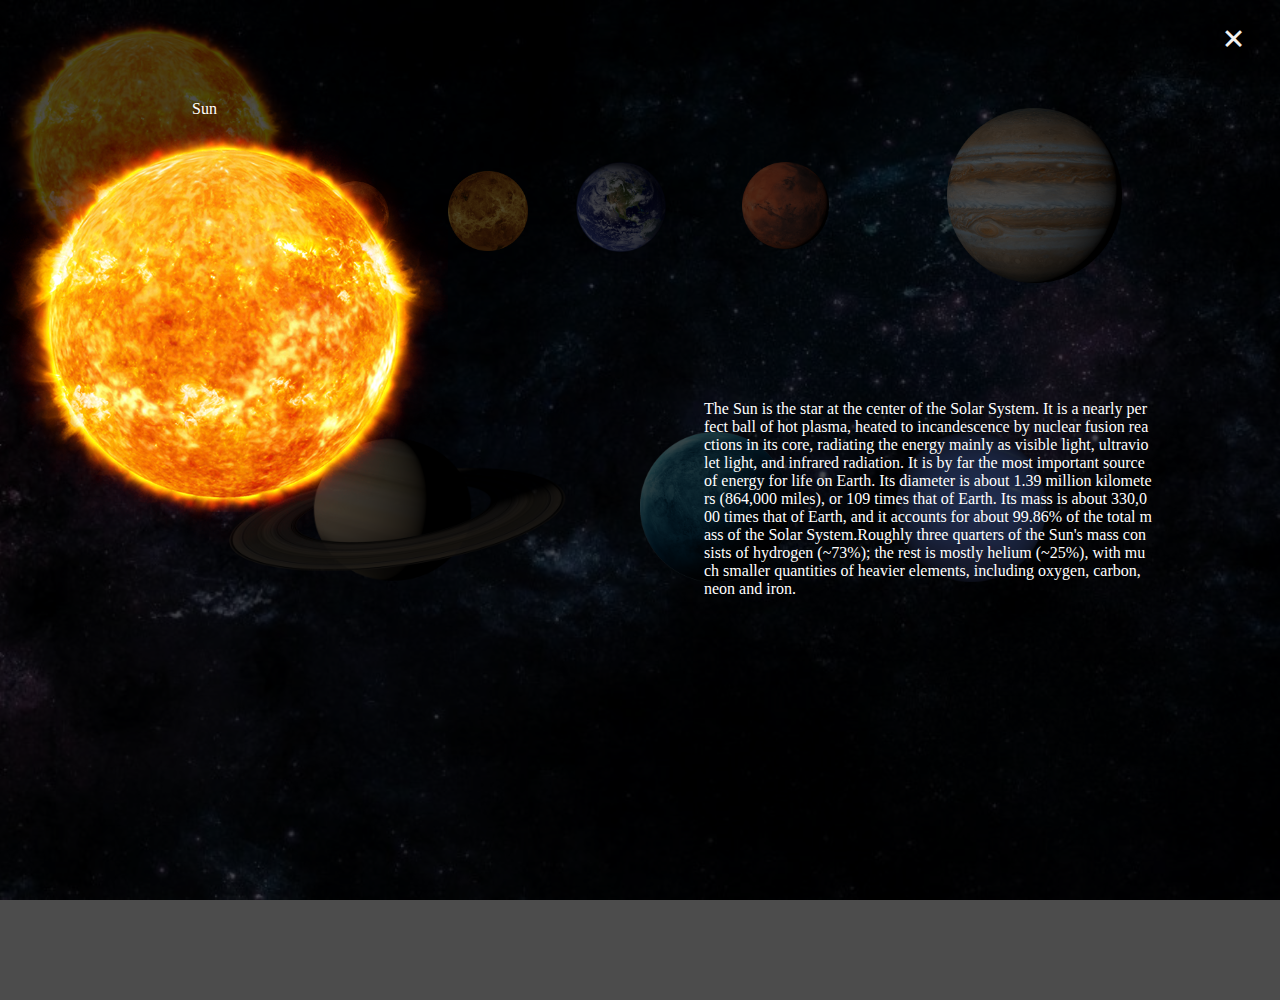
<file: Planetarium/index.html>
<!DOCTYPE html>
<html lang="en">
<head>
    <meta charset="UTF-8">
    <meta http-equiv="X-UA-Compatible" content="IE=edge">
    <meta name="viewport" content="width=device-width, initial-scale=1.0">
    <title>Planetarium</title>
    <link rel="stylesheet" href="style.css">
</head>
<body>
    <main>
        <div class="boxSun">
            <img src="img/Sun.png" class="sun" id="sun">
            <div id="modalSun" class="modalSun">
                <span class="closeSun" onclick="document.getElementById('modalSun').style.display='none'">&times;</span>
                <img class="modalImgSun" id="imgSun" src="img/Sun.png">
                <div id="dataNameSun">Sun</div>
                <div id="dataSun">The Sun is the star at the center of the Solar System. It is a nearly perfect ball of hot plasma, heated to incandescence by nuclear fusion reactions in its core, radiating the energy mainly as visible light, ultraviolet light, and infrared radiation. It is by far the most important source of energy for life on Earth. Its diameter is about 1.39 million kilometers (864,000 miles), or 109 times that of Earth. Its mass is about 330,000 times that of Earth, and it accounts for about 99.86% of the total mass of the Solar System.Roughly three quarters of the Sun's mass consists of hydrogen (~73%); the rest is mostly helium (~25%), with much smaller quantities of heavier elements, including oxygen, carbon, neon and iron.</div>
            </div>
        </div>

        <div class="boxMercury">
            <img src="img/Mercury.png" class="mercury" id="mercury">
            <div id="modalMercury" class="modalMercury">
                <span class="closeMercury" onclick="document.getElementById('modalMercury').style.display='none'">&times;</span>
                <img class="modalImgMercury" id="imgMercury">
                <div id="dataNameMercury"></div>
                <div id="dataMercury"></div>
            </div>
        </div>

        <div class="boxVenus">
            <img src="img/Venus.png" class="venus" id="venus">
            <div id="modalVenus" class="modalVenus">
                <span class="closeVenus" onclick="document.getElementById('modalVenus').style.display='none'">&times;</span>
                <img class="modalImgVenus" id="imgVenus">
                <div id="dataNameVenus"></div>
                <div id="dataVenus"></div>
            </div>
        </div>

        <div class="boxEarth">
            <img src="img/Earth.png" class="earth" id="earth">
            <div id="modalEarth" class="modalEarth">
                <span class="closeEarth" onclick="document.getElementById('modalEarth').style.display='none'">&times;</span>
                <img class="modalImgEarth" id="imgEarth">
                <div id="dataNameEarth"></div>
                <div id="dataEarth"></div>
            </div>
        </div>

        <div class="boxMars">
            <img src="img/Mars.png" class="mars" id="mars">
            <div id="modalMars" class="modalMars">
                <span class="closeMars" onclick="document.getElementById('modalMars').style.display='none'">&times;</span>
                <img class="modalImgMars" id="imgMars">
                <div id="dataNameMars"></div>
                <div id="dataMars"></div>
            </div>
        </div>

        <div class="boxJupiter">
            <img src="img/Jupiter.png" class="jupiter" id="jupiter">
            <div class="modalJupiter" id="modalJupiter">
                <span class="closeJupiter" onclick="document.getElementById('modalJupiter').style.display='none'" >&times;</span>
                <img class="modalImgJupiter" id="imgJupiter">
                <div id="dataNameJupiter"></div>
                <div id="dataJupiter"></div>
            </div>
        </div>

        <div class="boxSaturn">
            <img src="img/Saturn.png" class="saturn" id="saturn">
            <div class="modalSaturn" id="modalSaturn">
                <span class="closeSaturn" onclick="document.getElementById('modalSaturn').style.display='none'">&times;</span>
                <img class="modalImgSaturn" id="imgSaturn">
                <div id="dataNameSaturn"></div>
                <div id="dataSaturn"></div>
            </div>
        </div>

        <div class="boxUranus">
            <img src="img/Uranus.png" class="uranus" id="uranus">
            <div class="modalUranus" id="modalUranus">
                <span class="closeUranus" onclick="document.getElementById('modalUranus').style.display='none'">&times;</span>
                <img class="modalImgUranus" id="imgUranus">
                <div id="dataNameUranus"></div>
                <div id="dataUranus"></div>
            </div>
        </div>

        <div class="boxNeptune">
            <img src="img/Neptune.png" class="neptune" id="neptune">
            <div class="modalNeptune" id="modalNeptune">
                <span class="closeNeptune" onclick="document.getElementById('modalNeptune').style.display='none'">&times;</span>
                <img class="modalImgNeptune" id="imgNeptune">
                <div id="dataNameNeptune"></div>
                <div id="dataNeptune"></div>
            </div>
        </div>

        <script src="script.js"></script>
    </main>
</body>
</html>
</file>
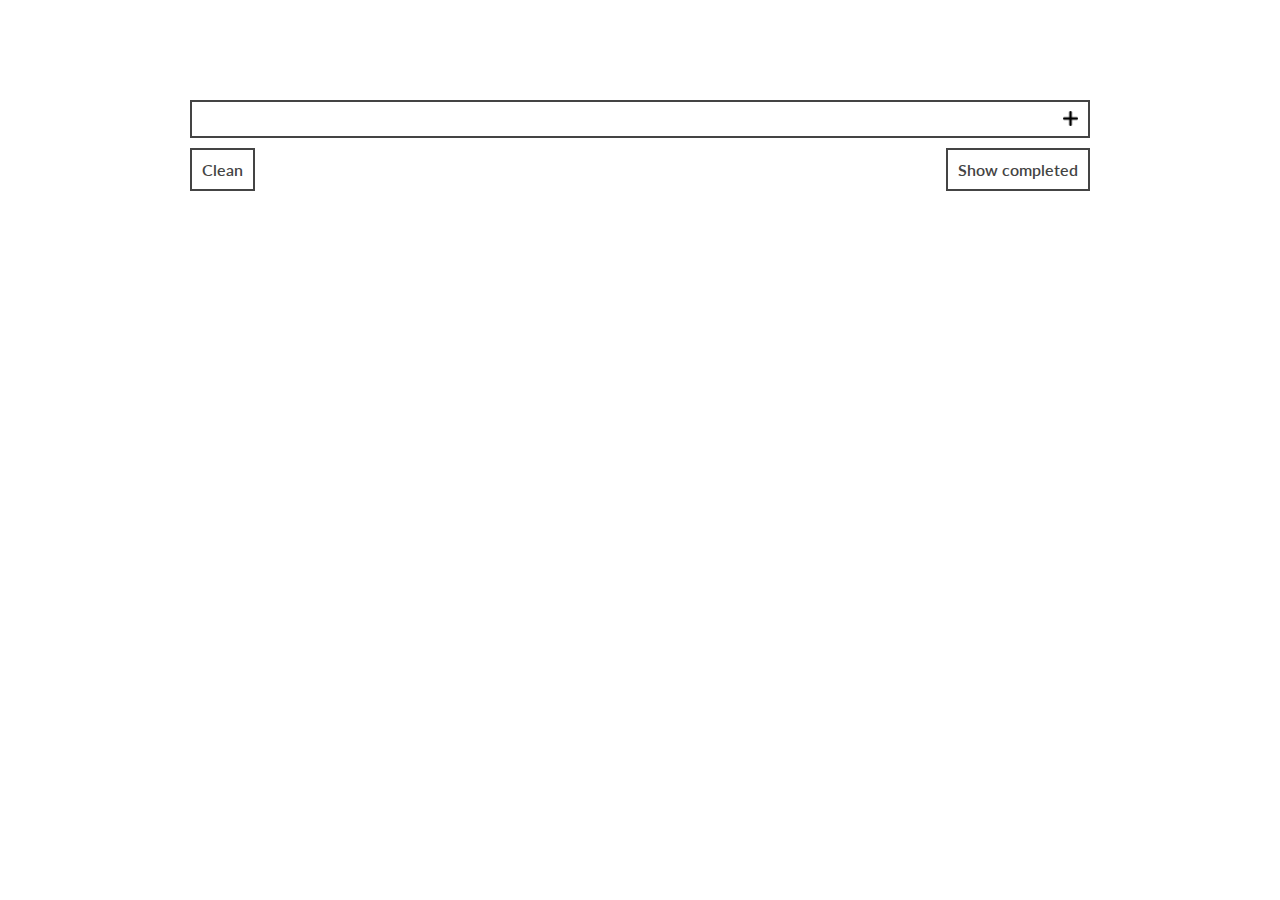
<file: Todo/index.html>
<!DOCTYPE html>
<html lang="en">
<head>
	<meta charset="UTF-8">
	<meta http-equiv="X-UA-Compatible" content="IE=edge">
	<meta name="viewport" content="width=device-width, initial-scale=1.0">
	<title>Document</title>
	<link rel="preconnect" href="https://fonts.googleapis.com">
	<link rel="preconnect" href="https://fonts.gstatic.com" crossorigin>
	<link href="https://fonts.googleapis.com/css2?family=Lato:ital,wght@1,300;1,400;1,700&family=Mochiy+Pop+P+One&display=swap" rel="stylesheet">
	<link href='https://fonts.googleapis.com/css?family=Open+Sans' rel='stylesheet' type='text/css'>

	<link rel="stylesheet" href="./styles/style.css">
</head>
<body>
	
	<div class="todo-list">
		<div class="container">
			<div class="todo-list__body">
				<div class="todo-list__input">
					<input type="text" id="input">
					<span class="todo-list__btn" id="btn-add">
						<img class="todo-list__btn-icon" src="./images/plus.png" alt="">
					</span>
				</div>
				<div class="todo-list__buttons">
					<a href="#" id="btn-clean">Clean</a>
					<a href="#" id="btn-completed">Show completed</a>
				</div>
				<ul class="todo-list__list" id="todo-list">
				</ul>
			</div>
		</div>
	</div>

	<script src="./js/index.js"></script>
</body>
</html>
</file>
<file: Planetarium/style.css>
*{
    margin: 0;
    padding: 0;
    border: 0;
}



main{
    background: url(img/spaceBc.jpg);
    height: 100vh;
    background-repeat: no-repeat;
    background-size: cover;
    background-position: center;
}

/* Стиль Солнца */
.sun{
    height: 300px;
    width: 300px;
    position: absolute;
    cursor: pointer;
    transition: 0.3s;
}

.sun:hover {
    opacity: 0.7;
}

.boxSun:hover .modalSun{
    display: block;
    position: absolute;
}


.boxSun:hover .modalSun{
    display: block;
    position: absolute;
}
.modalSun{
    display: none;
    position: relative;
    z-index: 1;
    padding-top: 100px;
    left: 0;
    top: 0;
    width: 100%;
    height: 100%;
    overflow: auto;
    background-color: rgba(0,0,0,0.7);
    overflow-x: hidden;
}
.modalImgSun{
    display: block;
    width: 35%;
    max-width: 700px;
    position:absolute;
}



#dataNameSun{
    position: absolute;
    display: block;
    width: 10%;
    color: white;
    height: 150px;
    left: 15%;
}

#dataSun{
    margin: auto;
    display: block;
    width: 35%;
    color: white;
    height: 150px; 
    position: absolute;
    top: 40%;
    right: 10%;
    word-break: break-all;
}


.closeSun{
    position: absolute;
    top: 15px;
    right: 35px;
    color: #f1f1f1;
    font-size: 40px;
    font-weight: bold;
    transition: 0.3s;
}

.closeSun:hover, .close:focus{
    color: #bbb;
    text-decoration: none;
    cursor: pointer;
}

/* Стиль Меркурия */

.mercury{
    position: absolute;
    left: 25%;
    top: 20%;
    height: 70px;
    width: 70px;
    cursor: pointer;
    transition: 0.3s;
}

.mercury:hover{
    opacity: 0.7;
}

.modalMercury{
    display: none;
    position: absolute;
    z-index: 1;
    padding-top: 100px;
    left: 0;
    top: 0;
    width: 100%;
    height: 100%;
    overflow: auto;
    background-color: rgba(0,0,0,0.7);
    overflow-x: hidden;
}

.modalImgMercury{
    display: block;
    width: 30%;
    max-width: 700px;
    
}

#dataNameMercury{
    position: relative;
    display: block;
    width: 10%;
    color: white;
    height: 150px;
    left: 13%;
    margin-top: 10px;
}

#dataMercury{
    margin: auto;
    display: block;
    width: 35%;
    color: white;
    height: 150px; 
    position: absolute;
    top: 35%;
    right: 10%;
    word-break: break-all;
}

.closeMercury{
    position: absolute;
    top: 15px;
    right: 35px;
    color: #f1f1f1;
    font-size: 40px;
    font-weight: bold;
    transition: 0.3s;
}

.closeMercury:hover, .close:focus{
    color: #bbb;
    text-decoration: none;
    cursor: pointer;
}

/* Стиль Венеры */

.venus{
    position: absolute;
    left: 35%;
    top: 19%;
    height: 80px;
    width: 80px;
    cursor: pointer;
    transition: 0.3s;
}

.venus:hover{
    opacity: 0.7;
}

.modalVenus{
    display: none;
    position: absolute;
    z-index: 1;
    padding-top: 100px;
    left: 0;
    top: 0;
    width: 100%;
    height: 100%;
    overflow: auto;
    background-color: rgba(0,0,0,0.7);
    overflow-x: hidden;
}

.modalImgVenus{
    display: block;
    width: 30%;
    max-width: 700px;   
}

#dataNameVenus{
    position: relative;
    display: block;
    width: 10%;
    color: white;
    height: 150px;
    left: 13%;
    margin-top: 10px;
}

#dataVenus{
    margin: auto;
    display: block;
    width: 35%;
    color: white;
    height: 150px; 
    position: absolute;
    top: 35%;
    right: 10%;
    word-break: break-all;
}

.closeVenus{
    position: absolute;
    top: 15px;
    right: 35px;
    color: #f1f1f1;
    font-size: 40px;
    font-weight: bold;
    transition: 0.3s;
}

.closeVenus:hover, .close:focus{
    color: #bbb;
    text-decoration: none;
    cursor: pointer;
}

/* Стиль Земли */

.earth{
    position: absolute;
    left: 45%;
    top: 18%;
    height: 90px;
    width: 90px;
    cursor: pointer;
    transition: 0.3s;
}

.earth:hover{
    opacity: 0.7;
}

.modalEarth{
    display: none;
    position: absolute;
    z-index: 1;
    padding-top: 100px;
    left: 0;
    top: 0;
    width: 100%;
    height: 100%;
    overflow: auto;
    background-color: rgba(0,0,0,0.7);
    overflow-x: hidden;
}

.modalImgEarth{
    display: block;
    width: 30%;
    max-width: 700px;   
}

#dataNameEarth{
    position: relative;
    display: block;
    width: 10%;
    color: white;
    height: 150px;
    left: 13%;
    margin-top: 10px;
}

#dataEarth{
    margin: auto;
    display: block;
    width: 35%;
    color: white;
    height: 150px; 
    position: absolute;
    top: 35%;
    right: 10%;
    word-break: break-all;
}

.closeEarth{
    position: absolute;
    top: 15px;
    right: 35px;
    color: #f1f1f1;
    font-size: 40px;
    font-weight: bold;
    transition: 0.3s;
}

.closeEarth:hover, .close:focus{
    color: #bbb;
    text-decoration: none;
    cursor: pointer;
}

/* Стиль Марса */

.mars{
    position: absolute;
    left: 58%;
    top: 18%;
    height: 87px;
    width: 87px;
    cursor: pointer;
    transition: 0.3s;
    
}

.mars:hover{
    opacity: 0.7;
}

.modalMars{
    display: none;
    position: absolute;
    z-index: 1;
    padding-top: 100px;
    left: 0;
    top: 0;
    width: 100%;
    height: 100%;
    overflow: auto;
    background-color: rgba(0,0,0,0.7);
    overflow-x: hidden;
}

.modalImgMars{
    display: block;
    width: 30%;
    max-width: 700px;   
}

#dataNameMars{
    position: relative;
    display: block;
    width: 10%;
    color: white;
    height: 150px;
    left: 13%;
    margin-top: 10px;
}

#dataMars{
    margin: auto;
    display: block;
    width: 35%;
    color: white;
    height: 150px; 
    position: absolute;
    top: 35%;
    right: 10%;
    word-break: break-all;
}

.closeMars{
    position: absolute;
    top: 15px;
    right: 35px;
    color: #f1f1f1;
    font-size: 40px;
    font-weight: bold;
    transition: 0.3s;
}

.closeMars:hover, .close:focus{
    color: #bbb;
    text-decoration: none;
    cursor: pointer;
}

/* Стиль Юпитера */

.jupiter{
    position: absolute;
    left: 74%;
    top: 12%;
    height: 175px;
    width: 175px;
    cursor: pointer;
    transition: 0.3s;
}

.jupiter:hover{
    opacity: 0.7;
}

.modalJupiter{
    display: none;
    position: absolute;
    z-index: 1;
    padding-top: 100px;
    left: 0;
    top: 0;
    width: 100%;
    height: 100%;
    overflow: auto;
    background-color: rgba(0,0,0,0.7);
    overflow-x: hidden;
}

.modalImgJupiter{
    display: block;
    width: 30%;
    max-width: 700px;   
}

#dataNameJupiter{
    position: relative;
    display: block;
    width: 10%;
    color: white;
    height: 150px;
    left: 13%;
    margin-top: 10px;
}

#dataJupiter{
    margin: auto;
    display: block;
    width: 35%;
    color: white;
    height: 150px; 
    position: absolute;
    top: 35%;
    right: 10%;
    word-break: break-all;
}

.closeJupiter{
    position: absolute;
    top: 15px;
    right: 35px;
    color: #f1f1f1;
    font-size: 40px;
    font-weight: bold;
    transition: 0.3s;
}

.closeJupiter:hover, .close:focus{
    color: #bbb;
    text-decoration: none;
    cursor: pointer;
}

/* Стиль Сатурна */

.saturn{
    position: absolute;
    left: 17%;
    top: 48%;
    height: 159px;
    width: 350px;
    cursor: pointer;
    transition: 0.3s;
}

.saturn:hover{
    opacity: 0.7;
}

.modalSaturn{
    display: none;
    position: relative;
    z-index: 1;
    padding-top: 100px;
    left: 0;
    top: 0;
    width: 100%;
    height: 100vh;
    overflow: auto;
    background-color: rgba(0,0,0,0.7);
    overflow-x: hidden;
}

.modalImgSaturn{
    display: block;
    width: 35%;
    margin-top: 5%;
    max-width: 700px;   
}

#dataNameSaturn{
    position: relative;
    display: block;
    width: 10%;
    color: white;
    height: 150px;
    left: 15%;
    margin-top: 10px;
}

#dataSaturn{
    margin: auto;
    display: block;
    width: 35%;
    color: white;
    height: 150px; 
    position: absolute;
    top: 35%;
    right: 10%;
    word-break: break-all;
}

.closeSaturn{
    position: absolute;
    top: 15px;
    right: 35px;
    color: #f1f1f1;
    font-size: 40px;
    font-weight: bold;
    transition: 0.3s;
}

.closeSaturn:hover, .close:focus{
    color: #bbb;
    text-decoration: none;
    cursor: pointer;
}

/* Стиль Урана */

.uranus{
    position: absolute;
    left: 50%;
    top: 48%;
    height: 150px;
    width: 150px;
    cursor: pointer;
    transition: 0.3s;
}

.uranus:hover{
    opacity: 0.7;
}

.modalUranus{
    display: none;
    position: relative;
    z-index: 1;
    padding-top: 100px;
    left: 0;
    top: 0;
    width: 100%;
    height: 100vh;
    overflow: auto;
    background-color: rgba(0,0,0,0.7);
    overflow-x: hidden;
    overflow-y: hidden;
}

.modalImgUranus{
    display: block;
    width: 30%;
    margin-top: 5%;
    max-width: 700px;   
    margin-left: 15px;
}

#dataNameUranus{
    position: relative;
    display: block;
    width: 10%;
    color: white;
    height: 150px;
    left: 14%;
    margin-top: 10px;
}

#dataUranus{
    margin: auto;
    display: block;
    width: 35%;
    color: white;
    height: 150px; 
    position: absolute;
    top: 35%;
    right: 10%;
    word-break: break-all;
}

.closeUranus{
    position: absolute;
    top: 15px;
    right: 35px;
    color: #f1f1f1;
    font-size: 40px;
    font-weight: bold;
    transition: 0.3s;
}

.closeUranus:hover, .close:focus{
    color: #bbb;
    text-decoration: none;
    cursor: pointer;
}

/* Стиль Нептуна */

.neptune{
    position: absolute;
    left: 70%;
    top: 48%;
    height: 150px;
    width: 150px;
    cursor: pointer;
    transition: 0.3s;
}

.neptune:hover{
    opacity: 0.7;
}

.modalNeptune{
    display: none;
    position: relative;
    z-index: 1;
    padding-top: 100px;
    left: 0;
    top: 0;
    width: 100%;
    height: 100vh;
    overflow: auto;
    background-color: rgba(0,0,0,0.7);
    overflow-x: hidden;
    overflow-y: hidden;
}

.modalImgNeptune{
    display: block;
    width: 30%;
    margin-top: 5%;
    max-width: 700px;   
    margin-left: 15px;
}

#dataNameNeptune{
    position: relative;
    display: block;
    width: 10%;
    color: white;
    height: 150px;
    left: 14%;
    margin-top: 10px;
}

#dataNeptune{
    margin: auto;
    display: block;
    width: 35%;
    color: white;
    height: 150px; 
    position: absolute;
    top: 35%;
    right: 10%;
    word-break: break-all;
}

.closeNeptune{
    position: absolute;
    top: 15px;
    right: 35px;
    color: #f1f1f1;
    font-size: 40px;
    font-weight: bold;
    transition: 0.3s;
}

.closeNeptune:hover, .close:focus{
    color: #bbb;
    text-decoration: none;
    cursor: pointer;
}
</file>
<file: Todo/styles/style.css>
body {
 
  font-family: "Lato", sans-serif;
}

.container {
  max-width: 900px;
  width: 100%;
  margin: 100px auto 0;
  color: #272727;
}


.todo-list__input {
  position: relative;
  display: flex;
}

.todo-list__input input {
  height: 20px;
  border: 2px solid #444;
  width: 100%;
  padding: 7px 30px 7px 10px;
  font-size: 18px;
  font-weight: 600;
  transition: all 0.3s;
}

.todo-list__input input:focus {
  border-color: transparent;
  box-shadow: 0 0 15px #fff;
}

.todo-list__btn {
  top: 10px;
  right: 12px;
  position: absolute;
  cursor: pointer;
}

.todo-list__btn-icon {
  width: 15px;
}

.todo-list__list {
  padding: 0 20px;
}

.todo-list__list-item {
  list-style: none;
  font-weight: 600;
  font-size: 20px;
  padding: 15px 0;
  border-top: 2px solid #444;
}

.todo-list__list-item:first-child {
  border-top: none;
}

.todo-list__buttons {
  margin-top: 10px;
  display: flex;
  align-items: center;
  justify-content: space-between;
}


.todo-list__buttons a {
  display: flex;
  align-items: center;
  padding: 10px;
  text-decoration: none;
  color: #444;
  font-weight: 600;
  transition: all 0.3s;
  border: 2px solid #444;
  
}

.todo-list__buttons a:hover {
  -webkit-box-shadow: 0 2px 10px #444;
  box-shadow: 0 2px 10px #444;
  
}
</file>
